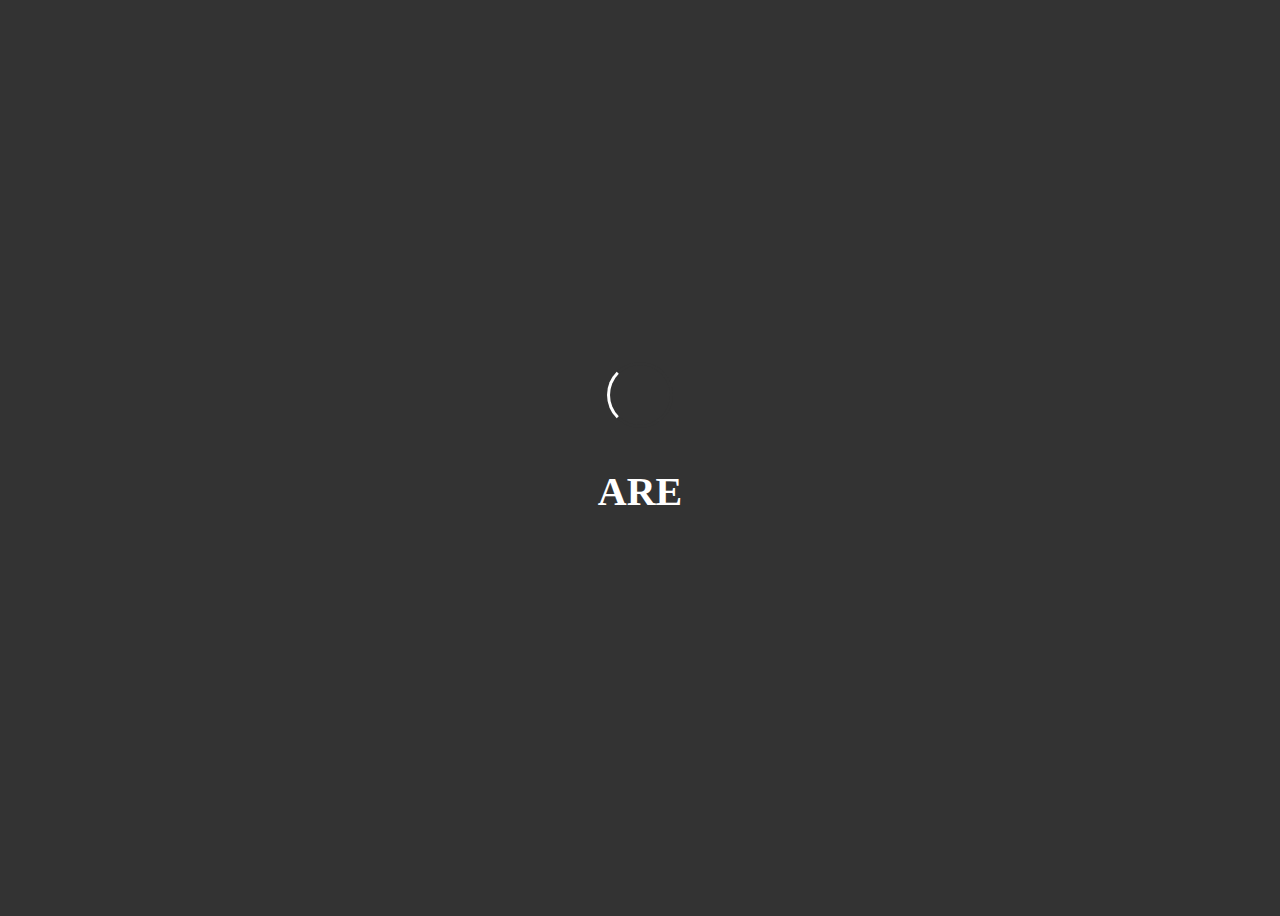
<file: index.html>
<!DOCTYPE html>
<html lang="pt-br">

<head>
  <meta charset="UTF-8" />
  <meta http-equiv="refresh" content="2;./log-sign/html/signin.html" />
  <meta name="viewport" content="width=device-width, initial-scale=1.0" />
  <link rel="stylesheet" href="./log-sign/css/index.css">
  <title>Carregando</title>
</head>

<body>
  <!--<h1 id="logado"></h1

   <button onclick="sair()">Sair</button> -->
  <div id="load"></div>
  <p class="loading">ARE</p>
  <!-- <script src="./log-sign/js/index.js"></script> -->
</body>

</html>
</file>
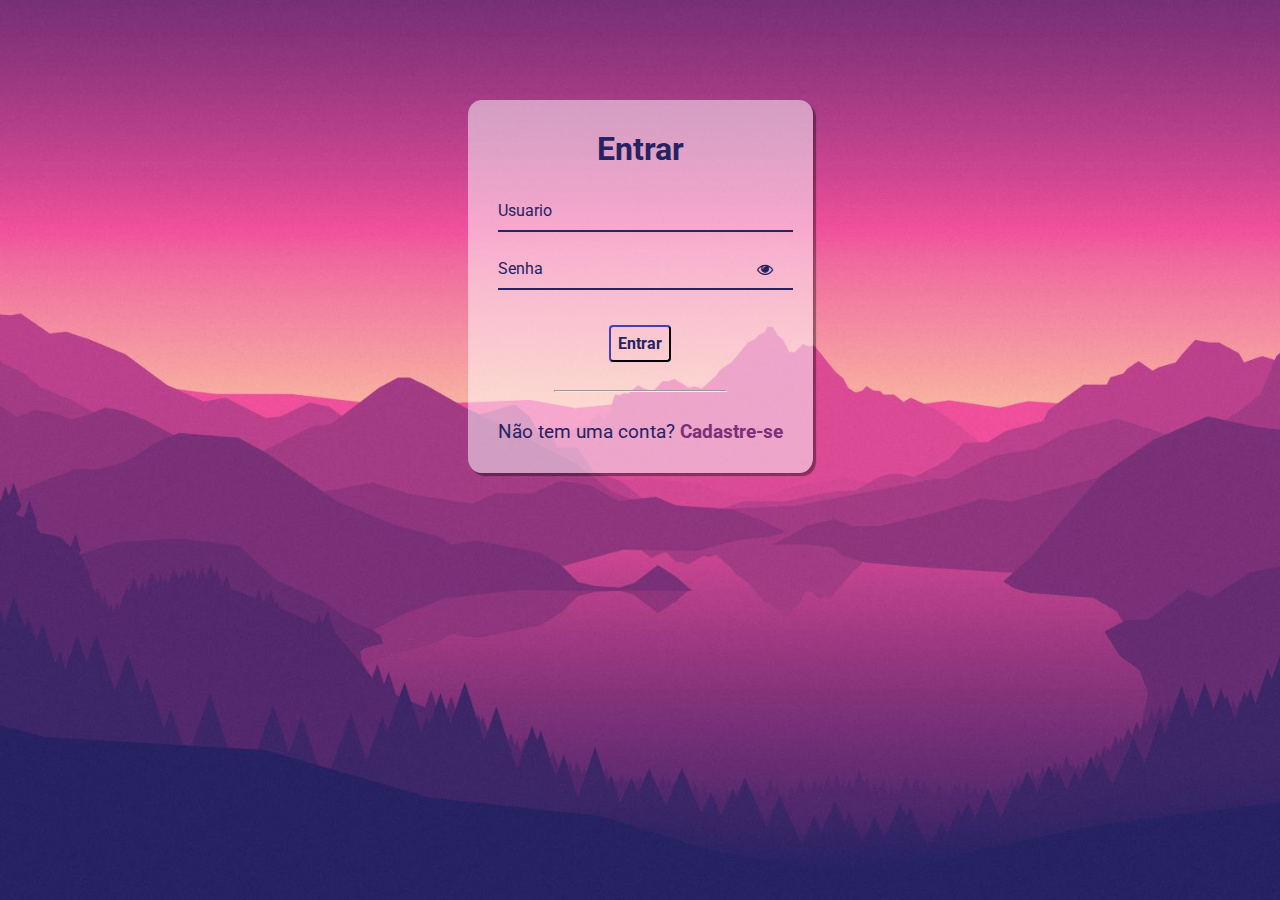
<file: menu/index.html>
<!DOCTYPE html>
<html lang="pt-br">

<head>
    <meta charset="UTF-8">
    <meta http-equiv="X-UA-Compatible" content="IE=edge">
    <meta name="viewport" content="width=device-width, initial-scale=1.0">
    <link rel="stylesheet" href="style.css">
    <title>ARE</title>
</head>

<body>
    <header>
        <div>
            <a class="link-button" href="../flashcards/flashcards.html">Flashcards</a>
            <a class="link-button" href="../notas/index.html">Notas</a>
        </div>
        <div>
            <a class="link-button two" onclick="sair()">Sair</a>
        </div>
    </header>
    <script src="../menu/index.js"></script>
</body>

</html>
</file>
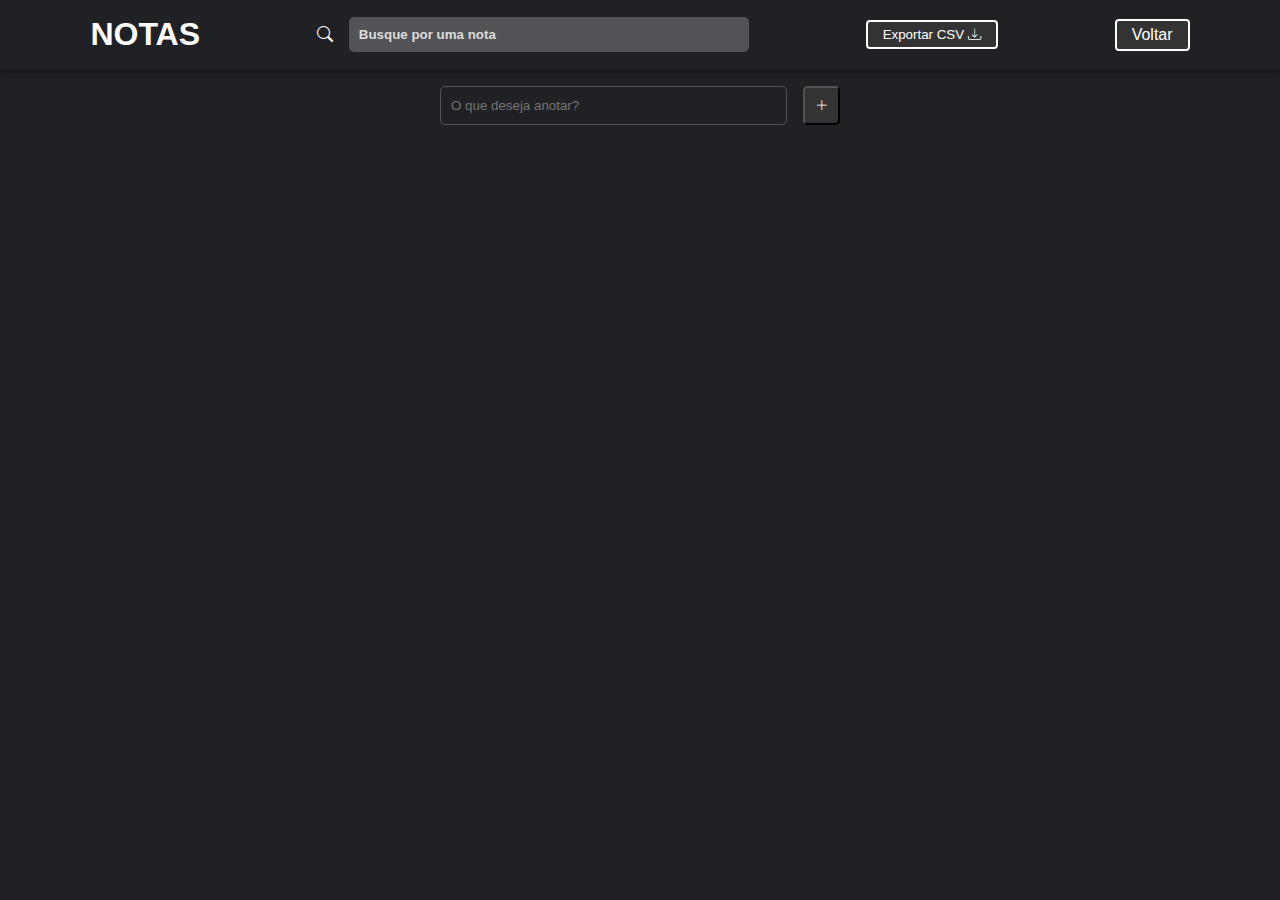
<file: notas/index.html>
<!DOCTYPE html>
<html lang="pt-br">

<head>
  <meta charset="UTF-8" />
  <meta http-equiv="X-UA-Compatible" content="IE=edge" />
  <meta name="viewport" content="width=device-width, initial-scale=1.0" />
  <!-- CSS local -->
  <link rel="stylesheet" href="./css/styles.css" />
  <!-- Bootstrap -->
  <link rel="stylesheet" href="https://cdn.jsdelivr.net/npm/bootstrap-icons@1.10.2/font/bootstrap-icons.css" />
  <!-- JavaScript -->
  <script src="./js/scripts.js" defer></script>
  <title>ARE</title>
</head>

<body>
  <header>
    <h1>NOTAS</h1>
    <div id="search-container">
      <i class="bi bi-search"></i>
      <input type="text" id="search-input" placeholder="Busque por uma nota" />
    </div>
    <button id="export-notes">
      Exportar CSV <i class="bi bi-download"></i>
    </button>
    <a class="export-notes return" href="../menu/index.html">Voltar</a>
  </header>

  <div id="add-note-container">
    <input type="text" id="note-content" placeholder="O que deseja anotar?" />
    <button class="add-note"><i class="bi bi-plus-lg"></i></button>
  </div>
  <div id="notes-container">

    <!-- Espaço onde o JavaScript insere as notas -->

  </div>
  </div>
</body>

</html>
</file>
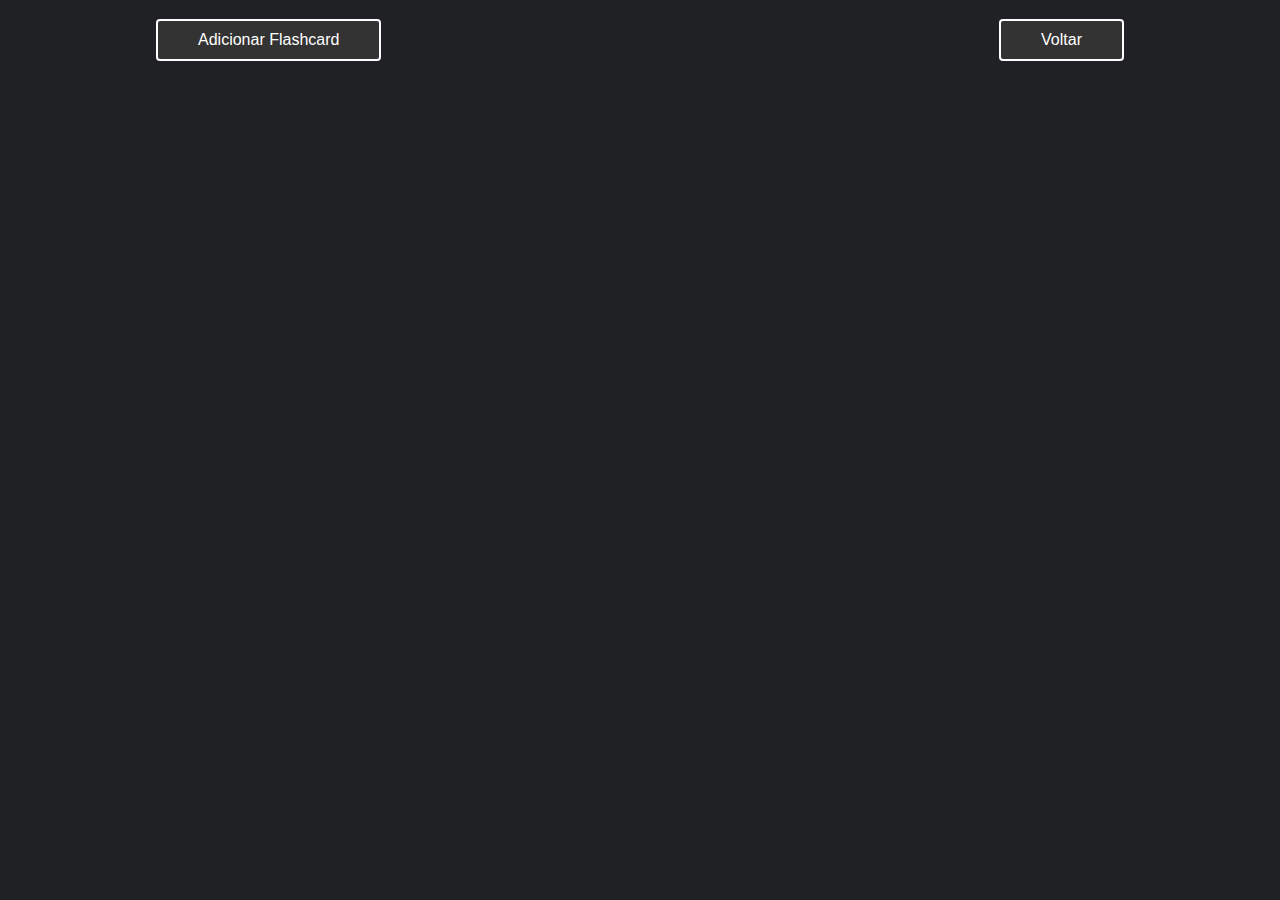
<file: flashcards/flashcards.html>
<!DOCTYPE html>
<html lang="pt-br">

<head>
  <meta name="viewport" content="width=device-width, initial-scale=1.0" />
  <title>Flashcards</title>
  <!-- Fontes -->
  <link rel="stylesheet" href="https://cdnjs.cloudflare.com/ajax/libs/font-awesome/6.1.2/css/all.min.css" />
  <!-- Google Fontes -->
  <link href="https://fonts.googleapis.com/css2?family=Poppins:wght@400;500;600&display=swap" rel="stylesheet" />
  <!-- Stylesheet -->
  <link rel="stylesheet" href="style-flashcards.css" />
</head>

<body>
  <div class="container">
    <div class="add-flashcard-con">
      <button id="add-flashcard">Adicionar Flashcard</button>
      <a href="../menu/index.html">Voltar</a>
    </div>

    <!-- Exibir cartão de perguntas e respostas aqui -->
    <div id="card-con">
      <div class="card-list-container"></div>
    </div>
  </div>

  <!-- Formulário de entrada para os usuários preencherem perguntas e respostas -->
  <div class="question-container hide" id="add-question-card">
    <h2>Adicionar Flashcard</h2>
    <div class="wrapper">
      <!-- Mensagem de erro -->
      <div class="error-con">
        <span class="hide" id="error">Os campos de entrada não podem estar vazios!</span>
      </div>
      <!-- Botão Fechar -->
      <i class="fa-solid fa-xmark" id="close-btn"></i>
    </div>

    <label for="question">Pergunta:</label>
    <textarea class="input" id="question" placeholder="Digite a pergunta aqui..." rows="2"></textarea>
    <label for="answer">Resposta:</label>
    <textarea class="input" id="answer" rows="4" placeholder="Digite a resposta aqui..."></textarea>
    <button id="save-btn">Salvar</button>
  </div>

  <!-- Script -->
  <script src="script-flashcards.js"></script>
</body>

</html>
</file>
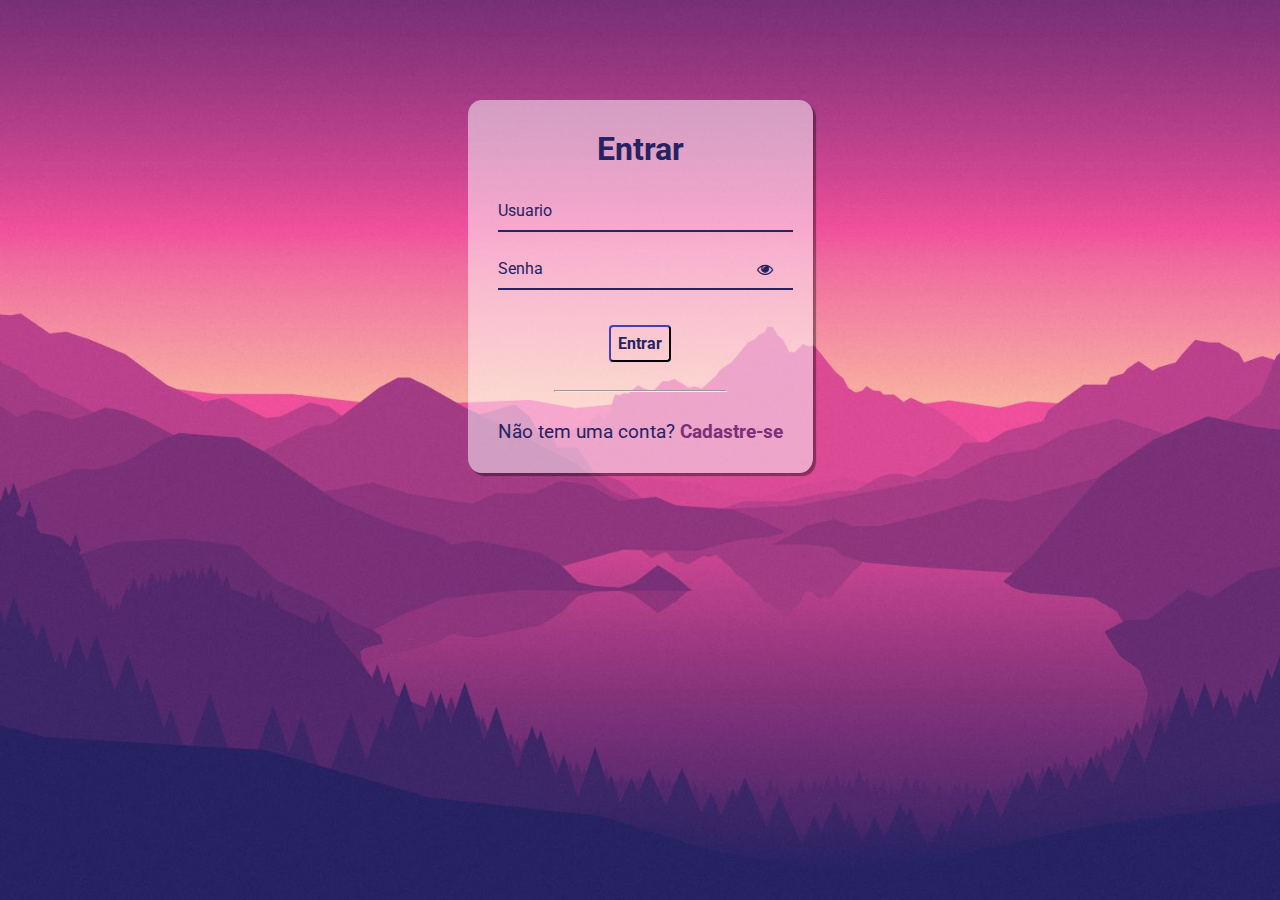
<file: log-sign/html/signin.html>
<!DOCTYPE html>
<html lang="pt-br">

<head>
  <meta charset="UTF-8" />
  <meta http-equiv="X-UA-Compatible" content="IE=edge" />
  <meta name="viewport" content="width=device-width, initial-scale=1.0" />
  <link rel="stylesheet" href="https://stackpath.bootstrapcdn.com/font-awesome/4.7.0/css/font-awesome.min.css" />
  <link rel="stylesheet" href="../css/signin.css" />
  <title>Singin</title>
</head>

<body>
  <div class="container">
    <div class="card">
      <h1>Entrar</h1>

      <div id="msgError"></div>

      <div class="label-float">
        <input type="text" id="usuario" paceholder="" required />
        <label id="userLabel" for="usuario">Usuario</label>
      </div>

      <div class="label-float">
        <input type="password" id="senha" paceholder="" required />
        <label id="senhaLabel" for="senha">Senha</label>
        <i class="fa fa-eye" aria-hidden="true"></i>
      </div>

      <div class="justify-center">
        <button onclick="entrar()">Entrar</button>
      </div>

      <div class="justify-center">
        <hr />
      </div>

      <p>
        Não tem uma conta?
        <a href="./signup.html">
          Cadastre-se
        </a>
      </p>
    </div>
  </div>

  <script src="../js/signin.js"></script>
</body>

</html>
</file>
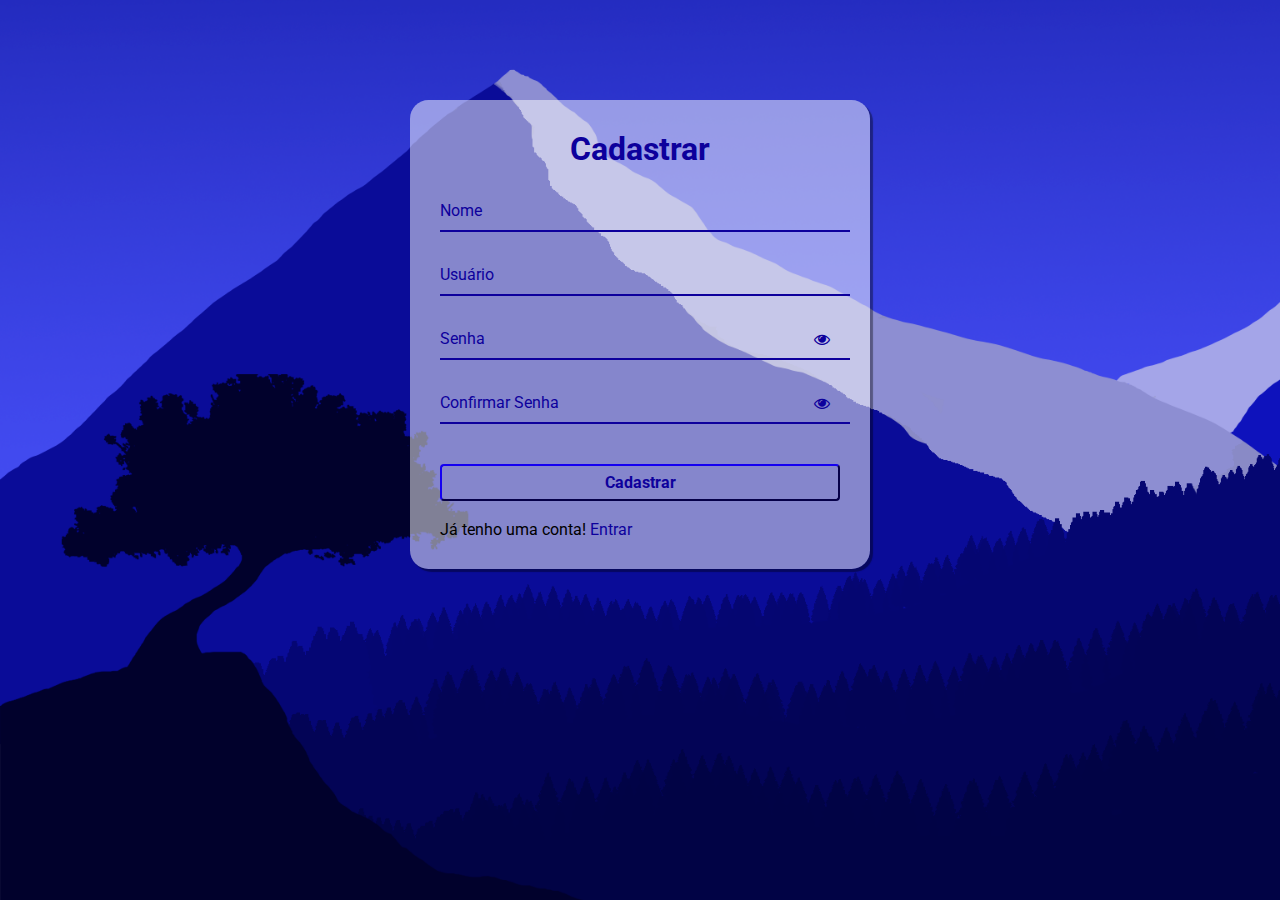
<file: log-sign/html/signup.html>
<!DOCTYPE html>
<html lang="pt-br">

<head>
  <meta charset="UTF-8" />
  <meta http-equiv="X-UA-Compatible" content="IE=edge" />
  <meta name="viewport" content="width=device-width, initial-scale=1.0" />
  <link rel="stylesheet" href="https://stackpath.bootstrapcdn.com/font-awesome/4.7.0/css/font-awesome.min.css" />
  <link rel="stylesheet" href="../css/signup.css" />
  <title>Singup</title>
</head>

<body>
  <div class="container">
    <div class="card">
      <h1>Cadastrar</h1>

      <div id="msgError"></div>
      <div id="msgSuccess"></div>

      <div class="label-float">
        <input type="text" id="nome" placeholder=" " required />
        <label id="labelNome" for="nome">Nome</label>
      </div>

      <div class="label-float">
        <input type="text" id="usuario" placeholder=" " required />
        <label id="labelUsuario" for="usuario">Usuário</label>
      </div>

      <div class="label-float">
        <input type="password" id="senha" placeholder=" " required />
        <label id="labelSenha" for="senha">Senha</label>
        <i id="verSenha" class="fa fa-eye" aria-hidden="true"></i>
      </div>

      <div class="label-float">
        <input type="password" id="confirmSenha" placeholder=" " required />
        <label id="labelConfirmSenha" for="confirmSenha">Confirmar Senha</label>
        <i id="verConfirmSenha" class="fa fa-eye" aria-hidden="true"></i>
      </div>

      <div class="justify-center">
        <button onclick="cadastrar()">Cadastrar</button>
        <p><br>
          Já tenho uma conta!
          <a style="text-decoration: none; color: #0d009c; " href="../html/signin.html">Entrar</a>
        </p>
      </div>
    </div>
  </div>

  <script src="../js/signup.js"></script>
</body>

</html>
</file>
<file: log-sign/css/index.css>
body {
    height: 100vh;
    display: flex;
    flex-direction: column;
    justify-content: center;
    align-items: center;
    background-color: #333;
}

#load {
    width: 60px;
    height: 60px;
    border: #333 solid;
    border-left-color: #fff;
    border-radius: 50%;

    animation: load 1.2s linear infinite;
}

.loading {
    font-size: 30pt;
    font-weight: bold;
    text-align: center;
    color: #fff;
}

@keyframes load {
    to {
        transform: rotate(360deg);
    }
}
</file>
<file: menu/style.css>
* {
    margin: 0;
    padding: 0;
    box-sizing: border-box;
    font-family: Helvetica, sans-serif;
}

body {
    background-color: #202124;
}

header {
    display: flex;
    flex-direction: row;
    justify-content: space-around;
    align-items: center;
}

.link-button {
    appearance: button;
    padding: 10px 40px;
    color: #fff;
    background: #333;
    border: 2px solid #fff;
    border-radius: 4px;
    text-align: center;
    user-select: none;
    cursor: pointer;
    text-decoration: none;
    transform: 0.4s;
}

.link-button:hover {
    background-color: #fff;
    color: #333;
    transition: backgrouns 1s;
}

.two {
    background: #fdfdfd;
    color: black;
    border: 2px solid #333;
}

.two:hover {
    background-color: #000000;
    color: #ffffff;
    transition: backgrouns 1s;
}
</file>
<file: notas/css/styles.css>
/* Estilos gerais */

* {
  margin: 0;
  padding: 0;
  box-sizing: border-box;
  font-family: Helvetica, sans-serif;
}

body {
  background-color: #202124;
}

/* Cabeçalho */

header {
  border-bottom: 1px solid #17181a;
  padding: 1rem 2rem;
  color: #fff;
  display: flex;
  align-items: center;
  justify-content: space-around;
  box-shadow: 0px 2px 5px #17181a;
}

#search-container {
  display: flex;
  align-items: center;
  gap: 1rem;
}

#search-input {
  background-color: #525356;
  border-radius: 5px;
  border: none;
  padding: 10px;
  font-weight: bold;
  color: #ddd;
  width: 400px;
  outline-offset: -3px;
}

#search-input::placeholder {
  color: #ddd;
}


.export-notes,
#export-notes {
  background-color: #333;
  border-radius: 4px;
  border: 2px solid #fff;
  color: #fff;
  padding: 5px 15px;
  cursor: pointer;
  transform: 0.4s;
}

.export-notes:hover {
  background-color: #fff;
  color: #333;
}

/* Formulário de nova nota */

#add-note-container {
  display: flex;
  width: 400px;
  margin: 1rem auto 0;
  gap: 1rem;
}

#add-note-container input,
#add-note-container button {
  padding: 10px;
  border-radius: 5px;
}

#add-note-container input {
  flex: 1;
  background-color: transparent;
  border: 1px solid #525356;
  color: #fff;
}

#add-note-container button {
  cursor: pointer;
  background-color: #333;
  color: #fff;
}

#add-note-container button:hover {
  background-color: #fff;
  color: #333;
}

/* Notas */

#notes-container {
  display: grid;
  grid-template-columns: repeat(auto-fill, 250px);
  padding: 2rem;
  gap: 2rem;
}

.note {
  min-height: 200px;
  padding: 1rem;
  border: 1px solid #ccc;
  background-color: #202124;
  border-radius: 10px;
  color: #fff;
  position: relative;
}

.note:focus-within {
  border-color: #FBBC04;
  box-shadow: 0px 0px 8px #FBBC04;
  transition: 0.2s;
}

.note textarea {
  background-color: transparent;
  resize: none;
  color: #fff;
  border: none;
  height: 100%;
  outline: none;
}

.note .bi-pin {
  position: absolute;
  left: 10px;
  bottom: 10px;
  font-size: 1.2rem;
  background-color: #333;
  cursor: pointer;
  padding: 5px 8px;
  border-radius: 3px;
}

.note:hover i {
  opacity: 1;
}

.note .bi-x-lg,
.note .bi-file-earmark-plus {
  position: absolute;
  right: 10px;
  top: 10px;
  font-size: 0.9rem;
  padding: 5px;
  transition: 0.3s;
  color: #555;
  cursor: pointer;
  opacity: 0;
}

.note .bi-file-earmark-plus {
  top: 40px;
}

.note .bi-x-lg:hover,
.note .bi-file-earmark-plus:hover {
  color: #fff;
}

.note.fixed {
  background-color: #1d1b15;
  border-color: #503c02;
}

.return {
  text-decoration: none;
}
</file>
<file: flashcards/style-flashcards.css>
* {
  margin: 0;
  padding: 0;
  box-sizing: border-box;
  font-family: Helvetica, sans-serif;
}

body {
  background-color: #202124;
}

.container {
  width: 90vw;
  max-width: 62.5em;
  position: relative;
  margin: auto;
}

.add-flashcard-con {
  display: flex;
  flex-direction: row;
  justify-content: space-between;
  padding: 1.2em 1em;
}

button {
  border: 2px solid #fff;
  outline: none;
  cursor: pointer;
}

.add-flashcard-con button {
  padding: 10px 40px;
  color: #fff;
  background: #333;
  border-radius: 4px;
  text-align: center;
  font-size: 12pt;
  user-select: none;
  text-decoration: none;
  transform: 0.4s;
}

.add-flashcard-con button:hover {
  background-color: #fff;
  color: #333;
  transition: backgrouns 1s;
}

.add-flashcard-con a {
  padding: 10px 40px;
  color: #fff;
  background: #333;
  border: 2px solid #fff;
  border-radius: 4px;
  text-align: center;
  font-size: 12pt;
  user-select: none;
  cursor: pointer;
  text-decoration: none;
  transform: 0.4s;
  text-decoration: none;
}

.add-flashcard-con a:hover {
  background-color: #fff;
  color: #333;
  transition: backgrouns 1s;
}

#card-con {
  margin-top: 1em;
}

.question-container {
  width: 90vw;
  max-width: 34em;
  display: flex;
  flex-direction: column;
  justify-content: center;
  background-color: #ffffff;
  position: absolute;
  transform: translate(-50%, -50%);
  top: 50%;
  left: 50%;
  padding: 3em 2em;
  border-radius: 0.6em;
  box-shadow: 0 1em 2em rgba(28, 0, 80, 0.1);
}

.question-container h2 {
  font-size: 2.2em;
  color: #363d55;
  font-weight: 600;
  text-align: center;
  margin-bottom: 2em;
}

.wrapper {
  display: grid;
  grid-template-columns: 11fr 1fr;
  gap: 1em;
  margin-bottom: 1em;
}

.error-con {
  align-self: center;
}

#error {
  color: #ff5353;
  font-weight: 400;
}

.fa-xmark {
  font-size: 1.4em;
  background-color: #333;
  height: 1.8em;
  width: 1.8em;
  display: grid;
  place-items: center;
  color: #ffffff;
  border-radius: 50%;
  cursor: pointer;
  justify-self: flex-end;
}

.fa-xmark:hover {
  background-color: #fff;
  color: #333;
  transition: backgrouns 1s;
  border: 1px solid #333;
}

label {
  color: #363d55;
  font-weight: 600;
  margin-bottom: 0.3em;
}

textarea {
  width: 100%;
  padding: 0.7em 0.5em;
  border: 1px solid #d0d0d0;
  outline: none;
  color: #414a67;
  border-radius: 0.3em;
  resize: none;
}

textarea:not(:last-child) {
  margin-bottom: 1.2em;
}

textarea:focus {
  border-color: #363d55;
}

#save-btn {
  font-size: 1em;
  background-color: #333;
  color: #ffffff;
  padding: 0.6em 0;
  border-radius: 0.3em;
  font-weight: 600;
}

#save-btn:hover {
  background-color: #fff;
  color: #333;
  transition: backgrouns 1s;
  border: 1pt solid #202124;
}

.card-list-container {
  display: grid;
  padding: 0.2em;
  gap: 1.5em;
  grid-template-columns: 1fr 1fr 1fr;
}

.card {
  background-color: #ffffff;
  box-shadow: 0 0.4em 1.2em rgba(28, 0, 80, 0.08);
  padding: 1.2em;
  border-radius: 0.4em;
}

.question-div,
.answer-div {
  text-align: justify;
}

.question-div {
  margin-bottom: 0.5em;
  font-weight: 500;
  color: #363d55;
}

.answer-div {
  margin-top: 1em;
  font-weight: 400;
  color: #414a67;
}

.show-hide-btn {
  display: block;
  background-color: #333;
  color: #ffffff;
  text-decoration: none;
  text-align: center;
  padding: 0.6em 0;
  border-radius: 0.3em;
}

.buttons-con {
  display: flex;
  justify-content: flex-end;
}

.edit,
.delete {
  background-color: transparent;
  padding: 0.5em;
  font-size: 1.2em;
}

.edit {
  color: #41298f;
}

.delete {
  color: #ff5353;
}

.hide {
  display: none;
}

@media screen and (max-width: 800px) {
  .card-list-container {
    grid-template-columns: 1fr 1fr;
    gap: 0.8em;
  }
}

@media screen and (max-width: 450px) {
  body {
    font-size: 14px;
  }

  .card-list-container {
    grid-template-columns: 1fr;
    gap: 1.2em;
  }
}
</file>
<file: log-sign/css/signin.css>
@import url('https://fonts.googleapis.com/css2?family=Roboto:ital,wght@0,100;0,300;0,400;0,500;0,700;0,900;1,100;1,300;1,400;1,500;1,700;1,900&display=swap');

* {
  margin: 0;
  padding: 0;
  font-family: 'Roboto', sans-serif;
}

body {
  background-image: url("../images/bg-signin.jpg");
  background-repeat: no-repeat;
  background-size: cover;
  background-attachment: fixed
}

.container {
  display: flex;
  justify-content: center;
  width: 100%;
  margin-top: 100px;
}

.card {
  background-color: #ffffff80;
  padding: 30px;
  border-radius: 4%;
  box-shadow: 3px 3px 1px 0px #00000060
}

h1 {
  text-align: center;
  margin-bottom: 20px;
  color: #272262
}

.label-float input {
  width: 100%;
  padding: 5px 5px;
  display: inline-block;
  border: 0;
  border-bottom: 2px solid #272262;
  background-color: transparent;
  outline: none;
  min-width: 180px;
  font-size: 16px;
  transition: all .3s ease-out;
  border-radius: 0;

}

.label-float {
  position: relative;
  padding-top: 13px;
  margin-top: 5%;
  margin-bottom: 5%;
}

.label-float input:focus {
  border-bottom: 2px solid #4038a0;
}

.label-float label {
  color: #272262;
  pointer-events: none;
  position: absolute;
  top: 0;
  left: 0;
  margin-top: 13px;
  transition: all .3s ease-out;
}

.label-float input:focus+label,
.label-float input:valid+label {
  font-size: 13px;
  margin-top: 0;
  color: #4038a0
}

button {
  background-color: transparent;
  border-color: #272262;
  color: #272262;
  padding: 7px;
  font-weight: bold;
  font-size: 12pt;
  margin-top: 20px;
  border-radius: 4px;
  cursor: pointer;
  outline: none;
  transition: all .4s ease-out;
}

button:hover {
  background-color: #272262;
  color: #fff;
}

.justify-center {
  display: flex;
  justify-content: center;
}

hr {
  margin-top: 10%;
  margin-bottom: 10%;
  width: 60%;
}

p {
  color: #272262;
  font-size: 14pt;
  text-align: center;
}

a {
  color: #7a3077;
  font-weight: bold;
  text-decoration: none;
  transition: all .3s ease-out;
}

a:hover {
  color: #272262;
}

.fa-eye {
  position: absolute;
  top: 15px;
  right: 10px;
  cursor: pointer;
  color: #272262;
}

#msgError {
  text-align: center;
  color: #ff0000;
  background-color: #ffbbbb;
  padding: 10px;
  border-radius: 4px;
  display: none;
}
</file>
<file: log-sign/css/signup.css>
@import url('https://fonts.googleapis.com/css2?family=Roboto:ital,wght@0,100;0,300;0,400;0,500;0,700;0,900;1,100;1,300;1,400;1,500;1,700;1,900&display=swap');

* {
  margin: 0;
  padding: 0;
  font-family: 'Roboto', sans-serif;
}

body {
  background-image: url("../images/bg-signup.png");
  background-repeat: no-repeat;
  background-size: cover;
  background-attachment: fixed
}

.container {
  display: flex;
  justify-content: center;
  width: 100%;
  margin-top: 100px;
}

.card {
  background-color: #ffffff80;
  padding: 30px;
  border-radius: 4%;
  box-shadow: 3px 3px 1px 0px #00000060;
  width: 400px;
}

h1 {
  text-align: center;
  margin-bottom: 20px;
  color: #0d009c
}

.label-float input {
  width: 100%;
  padding: 5px 5px;
  display: inline-block;
  border: 0;
  border-bottom: 2px solid #0d009c;
  background-color: transparent;
  outline: none;
  min-width: 180px;
  font-size: 16px;
  transition: all .3s ease-out;
  border-radius: 0;

}

.label-float {
  position: relative;
  padding-top: 13px;
  margin-top: 5%;
  margin-bottom: 5%;
}

.label-float input:focus {
  border-bottom: 2px solid #4038a0;
}

.label-float label {
  color: #0d009c;
  pointer-events: none;
  position: absolute;
  top: 0;
  left: 0;
  margin-top: 13px;
  transition: all .3s ease-out;
}

.label-float input:focus+label,
.label-float input:valid+label {
  font-size: 13px;
  margin-top: 0;
  color: #4038a0
}

button {
  background-color: transparent;
  border-color: #0d009c;
  color: #0d009c;
  padding: 7px;
  font-weight: bold;
  font-size: 12pt;
  margin-top: 20px;
  border-radius: 4px;
  cursor: pointer;
  outline: none;
  transition: all .4s ease-out;
}

button:hover {
  background-color: #0d009c;
  color: #fff;
}

.justify-center {
  display: flex;
  justify-content: center;
  flex-direction: column;
}

.fa-eye {
  position: absolute;
  top: 15px;
  right: 10px;
  cursor: pointer;
  color: #0d009c;
}

#msgError {
  text-align: center;
  color: #ff0000;
  background-color: #ffbbbb;
  padding: 10px;
  border-radius: 4px;
  display: none;
}

#msgSuccess {
  text-align: center;
  color: #00bb00;
  background-color: #bbffbe;
  padding: 10px;
  border-radius: 4px;
  display: none;
}
</file>
